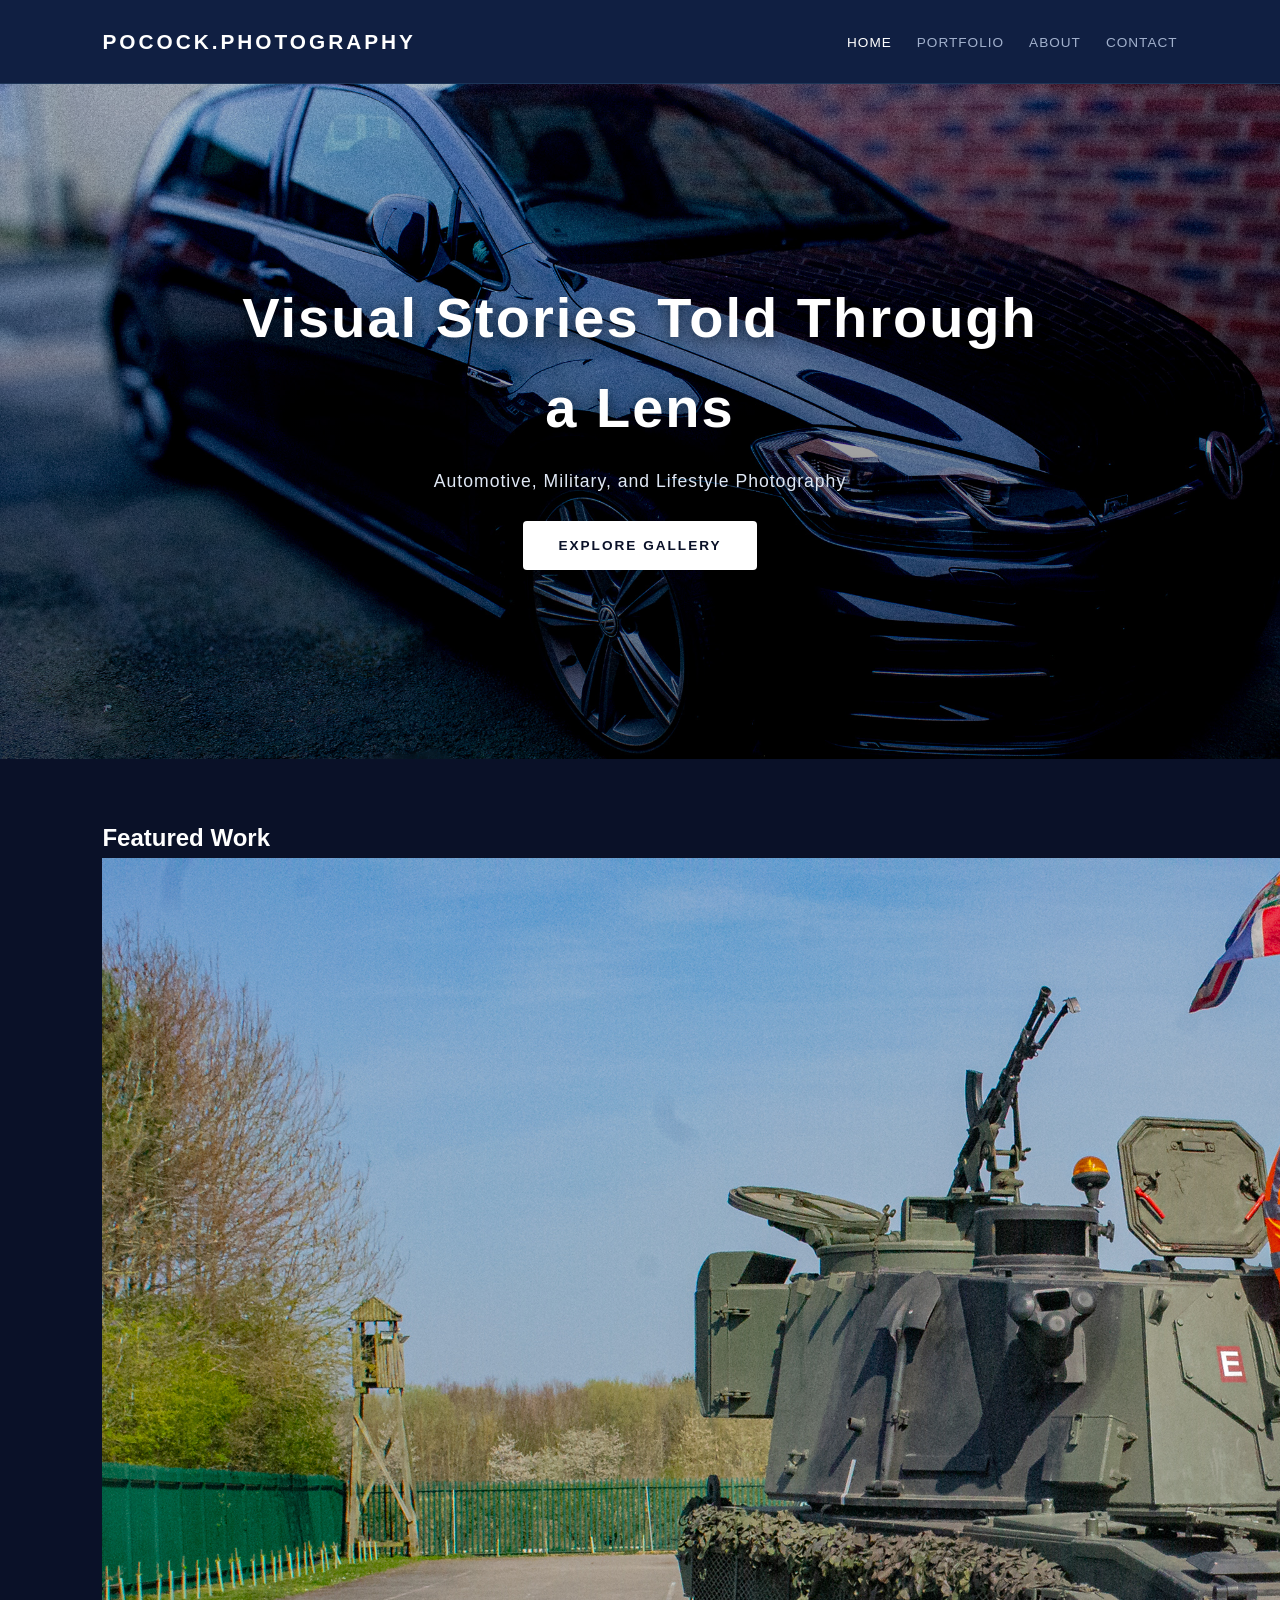
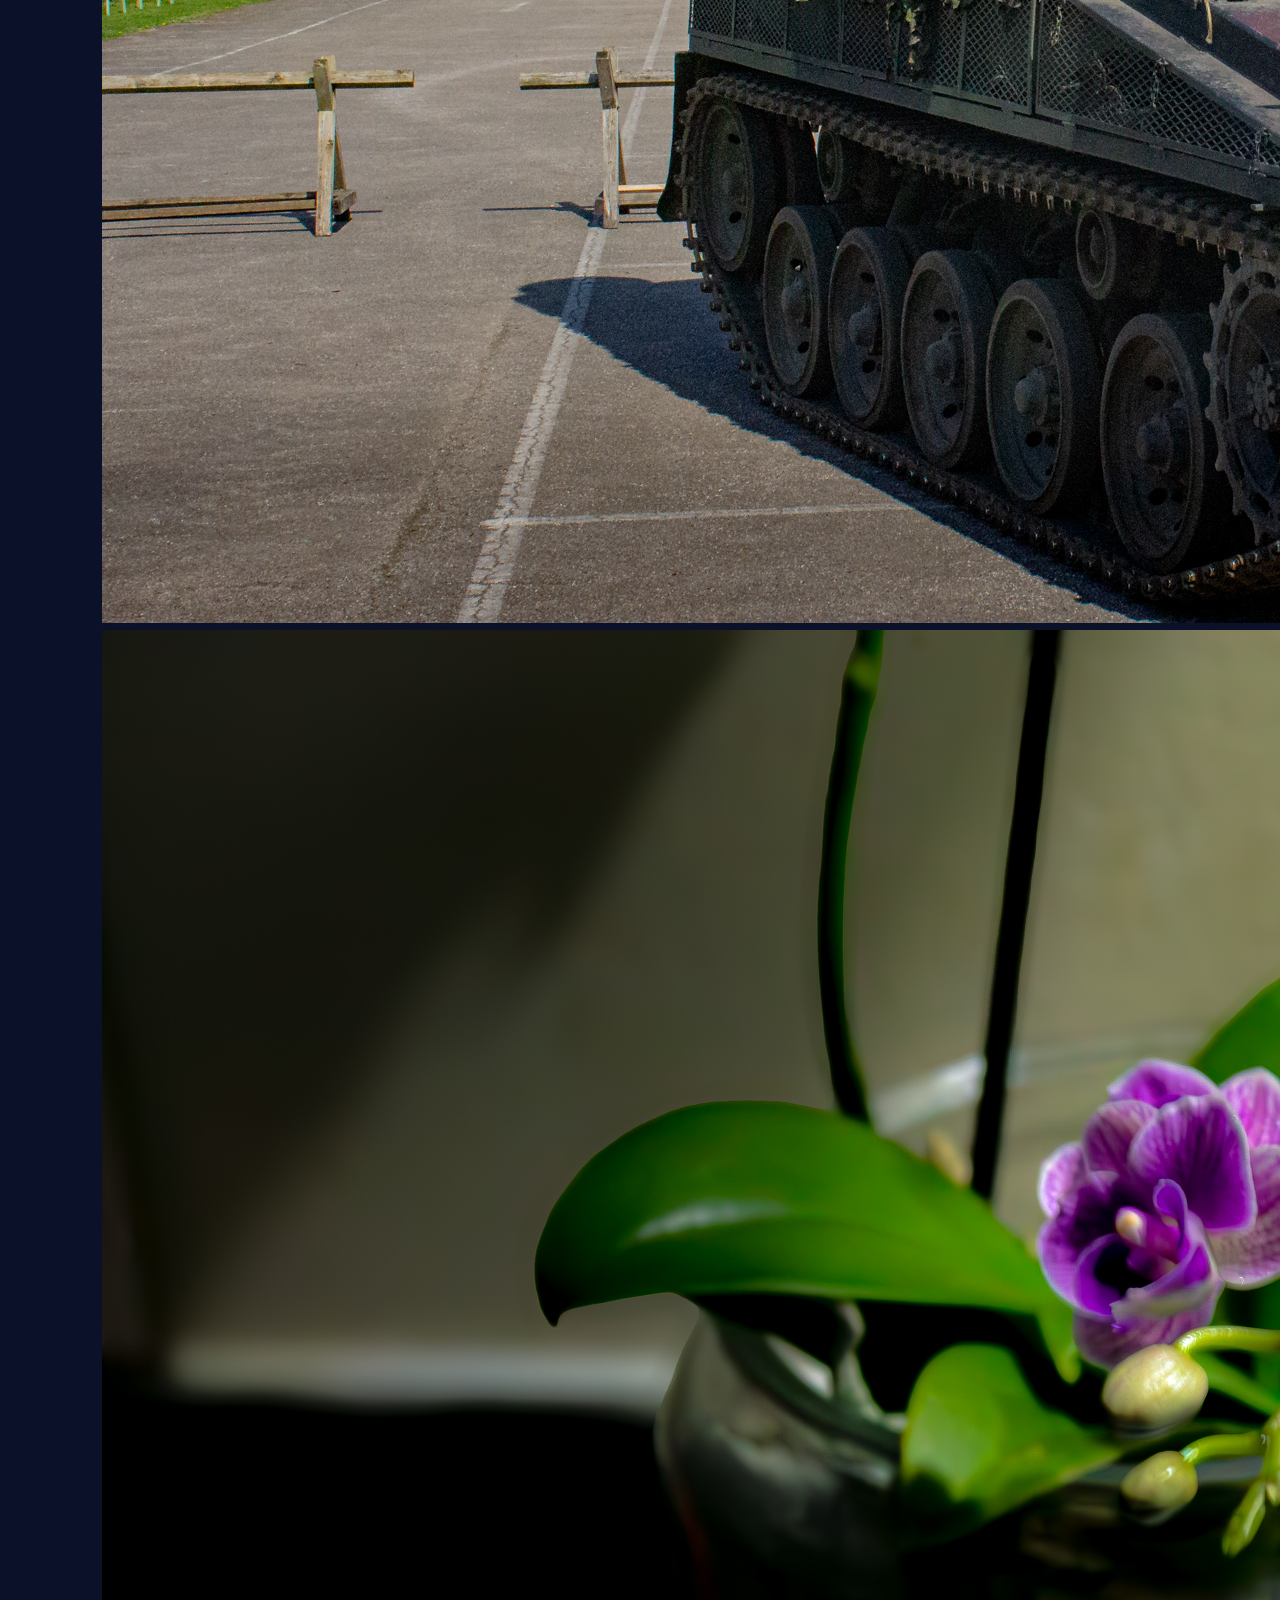
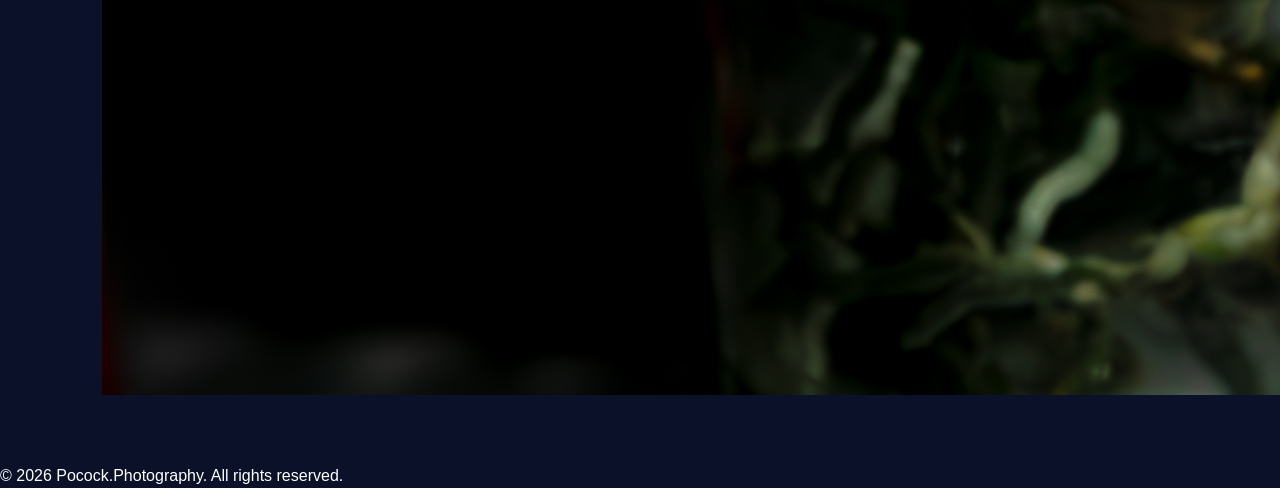
<file: index.html>
<!DOCTYPE html>
<html lang="en">
<head>
    <meta charset="UTF-8">
    <meta name="viewport" content="width=device-width, initial-scale=1.0">
    <title>Pocock.Photography | Home</title>
    <link rel="stylesheet" href="style.css">
</head>
<body>

    <header>
        <div class="logo">POCOCK.PHOTOGRAPHY</div>
        <nav>
            <ul>
                <li><a href="index.html" class="active">Home</a></li>
                <li><a href="portfolio.html">Portfolio</a></li>
                <li><a href="about.html">About</a></li>
                <li><a href="contact.html">Contact</a></li>
            </ul>
        </nav>
    </header>

    <section class="hero" style="background: linear-gradient(rgba(0,0,0,0.2), rgba(0,0,0,0.5)), url('IMG_3929-2-2.jpg') no-repeat center center/cover;">
        <div class="hero-content">
            <h1>Visual Stories Told Through a Lens</h1>
            <p>Automotive, Military, and Lifestyle Photography</p>
            <a href="portfolio.html" class="btn">Explore Gallery</a>
        </div>
    </section>

    <main>
        <h2>Featured Work</h2>
        <div class="gallery-grid">
            <div class="gallery-item"><img src="IMG_3962.jpg" alt="Military Tank Display"></div>
            <div class="gallery-item"><img src="IMG_3935.jpg" alt="Macro Purple Orchid"></div>
        </div>
    </main>

    <footer>
        <p>&copy; 2026 Pocock.Photography. All rights reserved.</p>
    </footer>

</body>
</html>
</file>
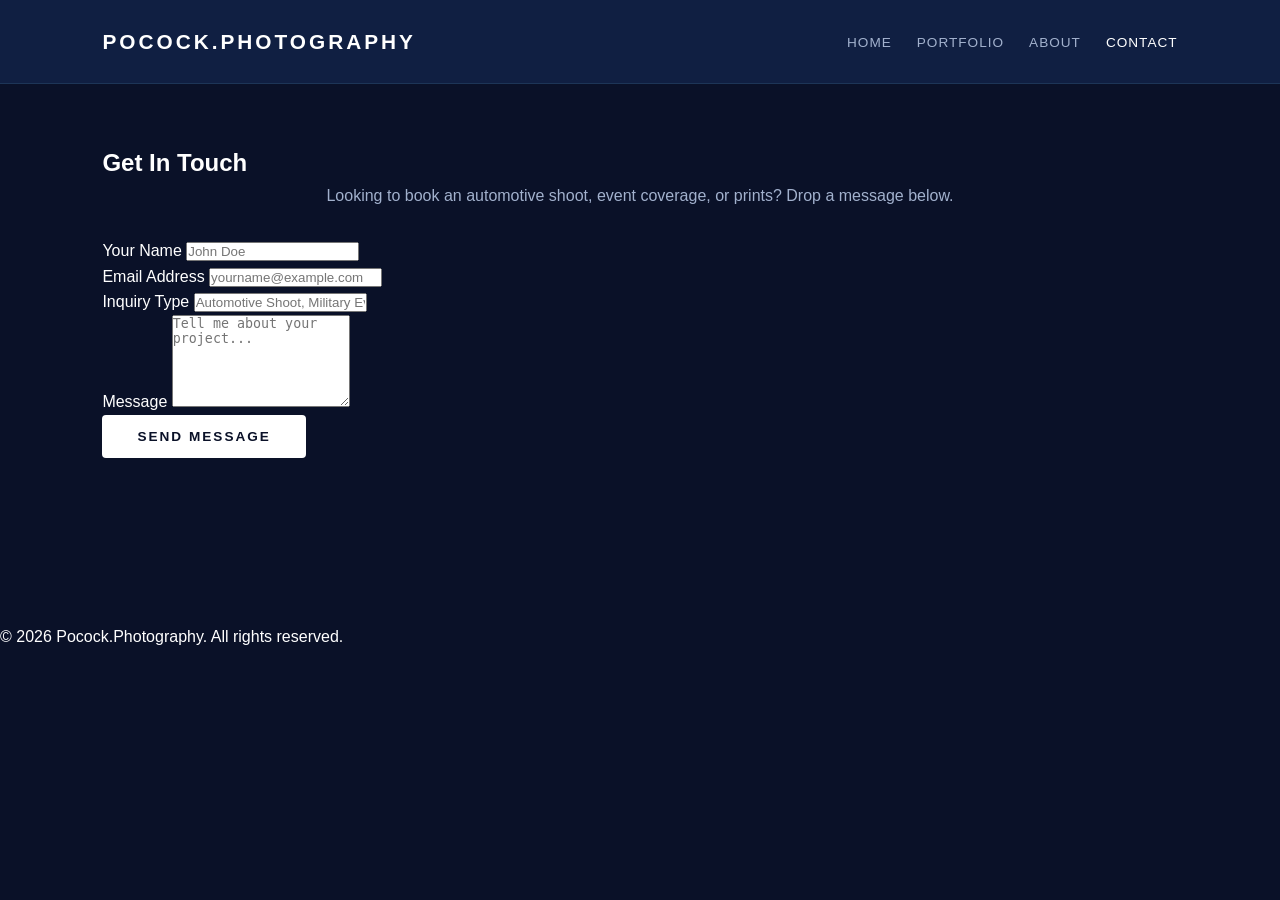
<file: contact.html>
<!DOCTYPE html>
<html lang="en">
<head>
    <meta charset="UTF-8">
    <meta name="viewport" content="width=device-width, initial-scale=1.0">
    <title>Contact | Pocock.Photography</title>
    <link rel="stylesheet" href="style.css">
</head>
<body>

    <header>
        <div class="logo">POCOCK.PHOTOGRAPHY</div>
        <nav>
            <ul>
                <li><a href="index.html">Home</a></li>
                <li><a href="portfolio.html">Portfolio</a></li>
                <li><a href="about.html">About</a></li>
                <li><a href="contact.html" class="active">Contact</a></li>
            </ul>
        </nav>
    </header>

    <main>
        <h2>Get In Touch</h2>
        <p style="text-align: center; margin-bottom: 30px; color: #a2b1cd;">Looking to book an automotive shoot, event coverage, or prints? Drop a message below.</p>
        
        <div class="form-container">
            <form action="https://formspree.io/f/xdavynpj" method="POST" class="contact-form">
                <div class="form-group">
                    <label for="name">Your Name</label>
                    <input type="text" id="name" name="name" required placeholder="John Doe">
                </div>
                <div class="form-group">
                    <label for="email">Email Address</label>
                    <input type="email" id="email" name="_replyto" required placeholder="yourname@example.com">
                </div>
                <div class="form-group">
                    <label for="subject">Inquiry Type</label>
                    <input type="text" id="subject" name="subject" placeholder="Automotive Shoot, Military Event, Prints...">
                </div>
                <div class="form-group">
                    <label for="message">Message</label>
                    <textarea id="message" name="message" rows="6" required placeholder="Tell me about your project..."></textarea>
                </div>
                <button type="submit" class="btn">Send Message</button>
            </form>
        </div>
    </main>

    <footer>
        <p>&copy; 2026 Pocock.Photography. All rights reserved.</p>
    </footer>

</body>
</html>
</file>
<file: style.css>
/* ==========================================================================
   Base Styles & Reset - Dark Navy Theme
   ========================================================================== */
* {
    margin: 0;
    padding: 0;
    box-sizing: border-box;
}

body {
    font-family: 'Helvetica Neue', Arial, sans-serif;
    background-color: #0a1128; /* Deep Midnight Navy Background */
    color: #ffffff;
    line-height: 1.6;
}

/* ==========================================================================
   Navigation Header
   ========================================================================== */
header {
    display: flex;
    justify-content: space-between;
    align-items: center;
    padding: 25px 8%;
    background-color: #101f42; /* Slightly Lighter Navy for Contrast */
    position: sticky;
    top: 0;
    z-index: 100;
    border-bottom: 1px solid #1d3557;
}

.logo {
    font-size: 1.3rem;
    font-weight: bold;
    letter-spacing: 3px;
    color: #ffffff;
}

nav ul {
    list-style: none;
    display: flex;
}

nav ul li {
    margin-left: 25px;
}

nav ul li a {
    color: #a2b1cd;
    text-decoration: none;
    font-size: 0.85rem;
    text-transform: uppercase;
    letter-spacing: 1px;
    transition: color 0.3s ease;
}

nav ul li a:hover, nav ul li a.active {
    color: #ffffff;
}

/* ==========================================================================
   Hero / Promotional Banner
   ========================================================================== */
.hero {
    height: 75vh;
    display: flex;
    justify-content: center;
    align-items: center;
    text-align: center;
    padding: 0 20px;
    position: relative;
}

.hero-content {
    max-width: 800px;
    z-index: 2;
}

.hero-content h1 {
    font-size: 3.5rem;
    margin-bottom: 15px;
    letter-spacing: 2px;
    font-weight: 700;
    text-shadow: 0 4px 15px rgba(0, 0, 0, 0.6);
}

.hero-content p {
    font-size: 1.1rem;
    color: #e0e8f5;
    letter-spacing: 1px;
    margin-bottom: 25px;
    text-shadow: 0 2px 8px rgba(0, 0, 0, 0.6);
}

/* ==========================================================================
   Buttons
   ========================================================================== */
.btn {
    display: inline-block;
    padding: 14px 35px;
    background-color: #ffffff;
    color: #0a1128;
    text-decoration: none;
    text-transform: uppercase;
    font-size: 0.85rem;
    font-weight: bold;
    letter-spacing: 2px;
    border-radius: 4px;
    border: none;
    cursor: pointer;
    transition: all 0.3s ease;
}

.btn:hover {
    background-color: #cbd5e1;
    transform: translateY(-2px);
}

/* ==========================================================================
   Main Content & Gallery Grids
   ========================================================================== */
main {
    padding: 60px 8%;
    min-height: 60vh;
}

main h
</file>
